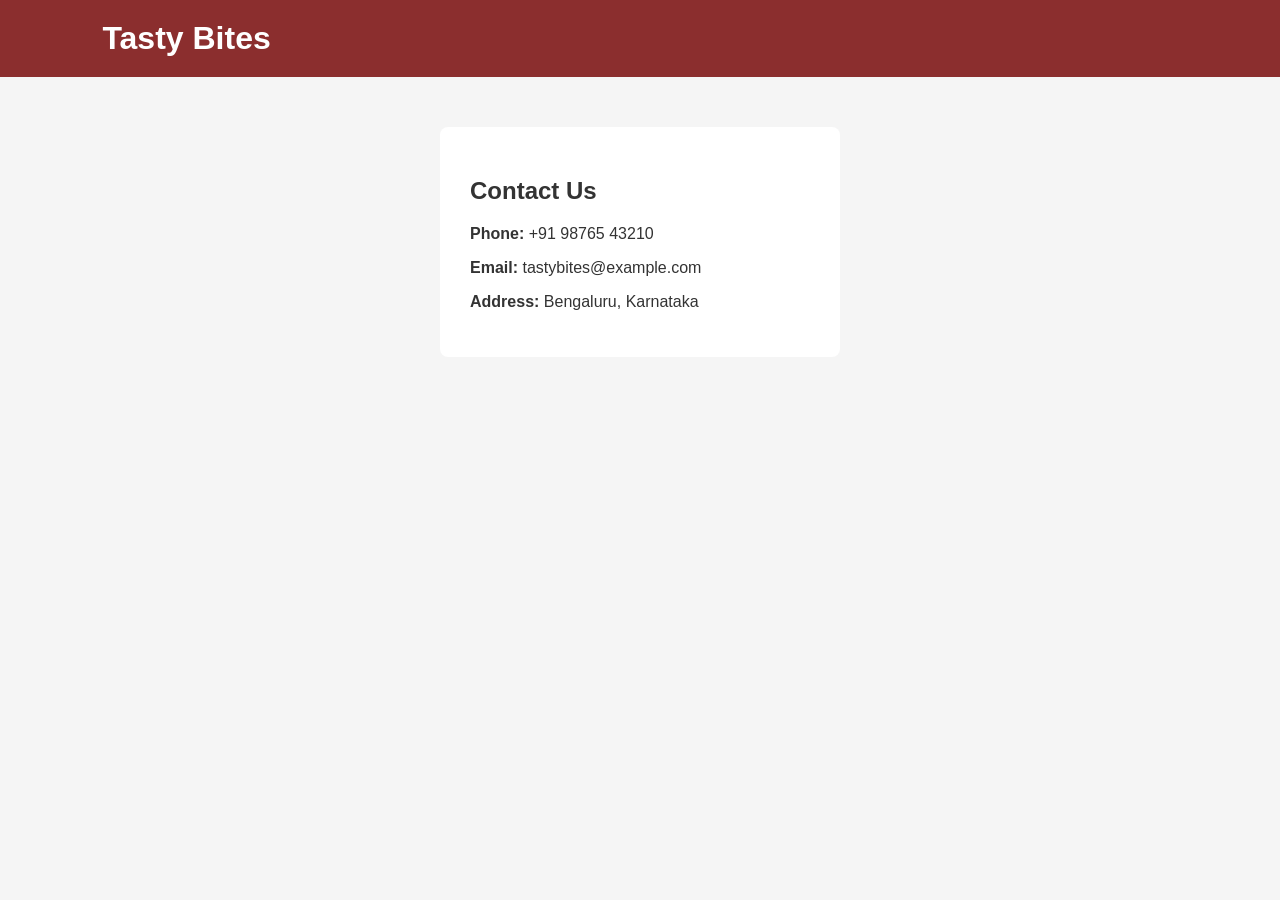
<file: contact.html>
<!DOCTYPE html><html><head><meta charset="UTF-8"><title>Contact</title><link rel="stylesheet" href="style.css"></head><body><header><h1>Tasty Bites</h1></header><div class="form-box"><h2>Contact Us</h2><p><b>Phone:</b> +91 98765 43210</p><p><b>Email:</b> tastybites@example.com</p><p><b>Address:</b> Bengaluru, Karnataka</p></div></body></html>
</file>
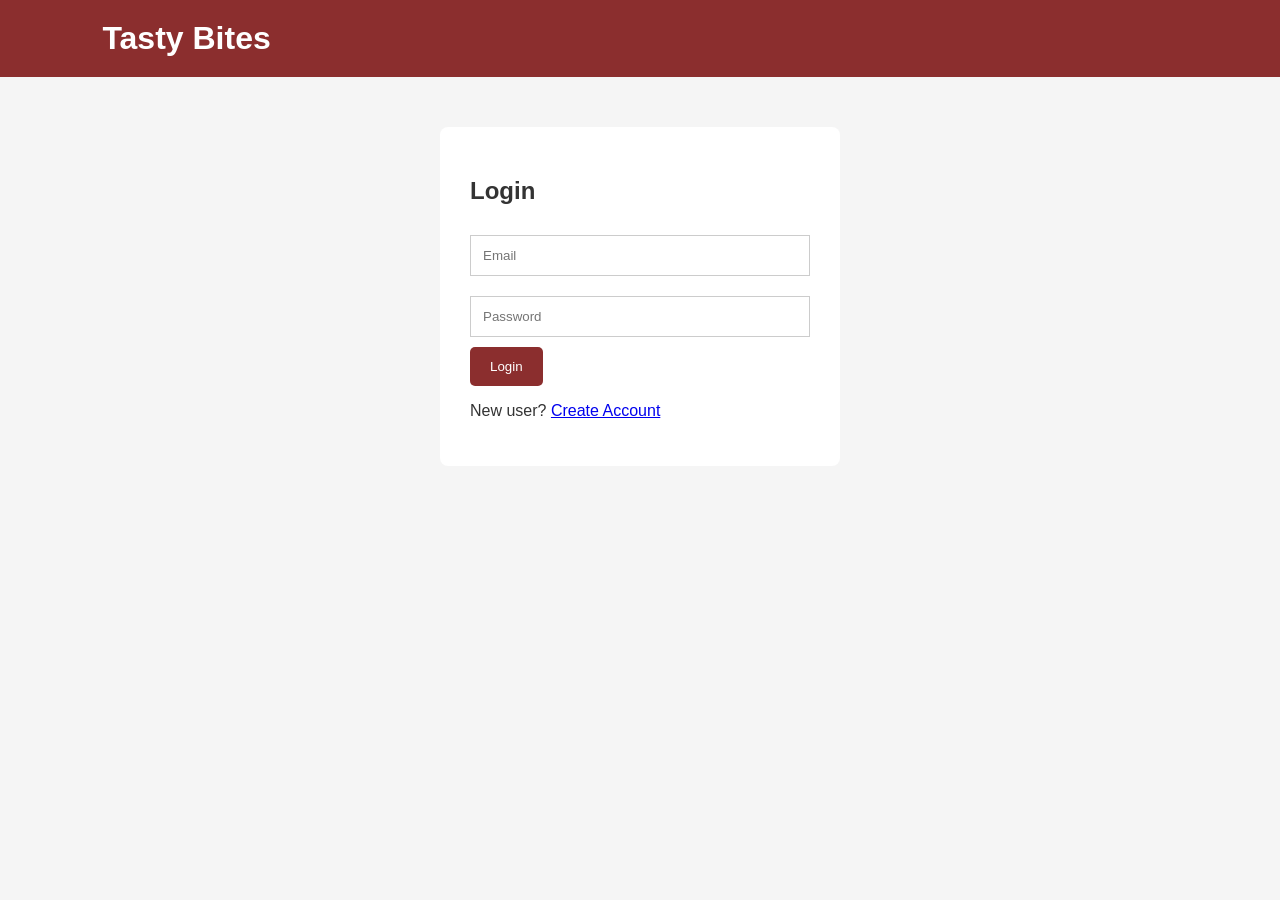
<file: login.html>
<!DOCTYPE html><html><head><meta charset="UTF-8"><title>Login</title><link rel="stylesheet" href="style.css"></head><body><header><h1>Tasty Bites</h1></header><div class="form-box"><h2>Login</h2><form id="loginForm"><input type="email" id="email" placeholder="Email" required><input type="password" id="password" placeholder="Password" required><button>Login</button></form><p>New user? <a href="register.html">Create Account</a></p></div><script src="script.js"></script></body></html>
</file>
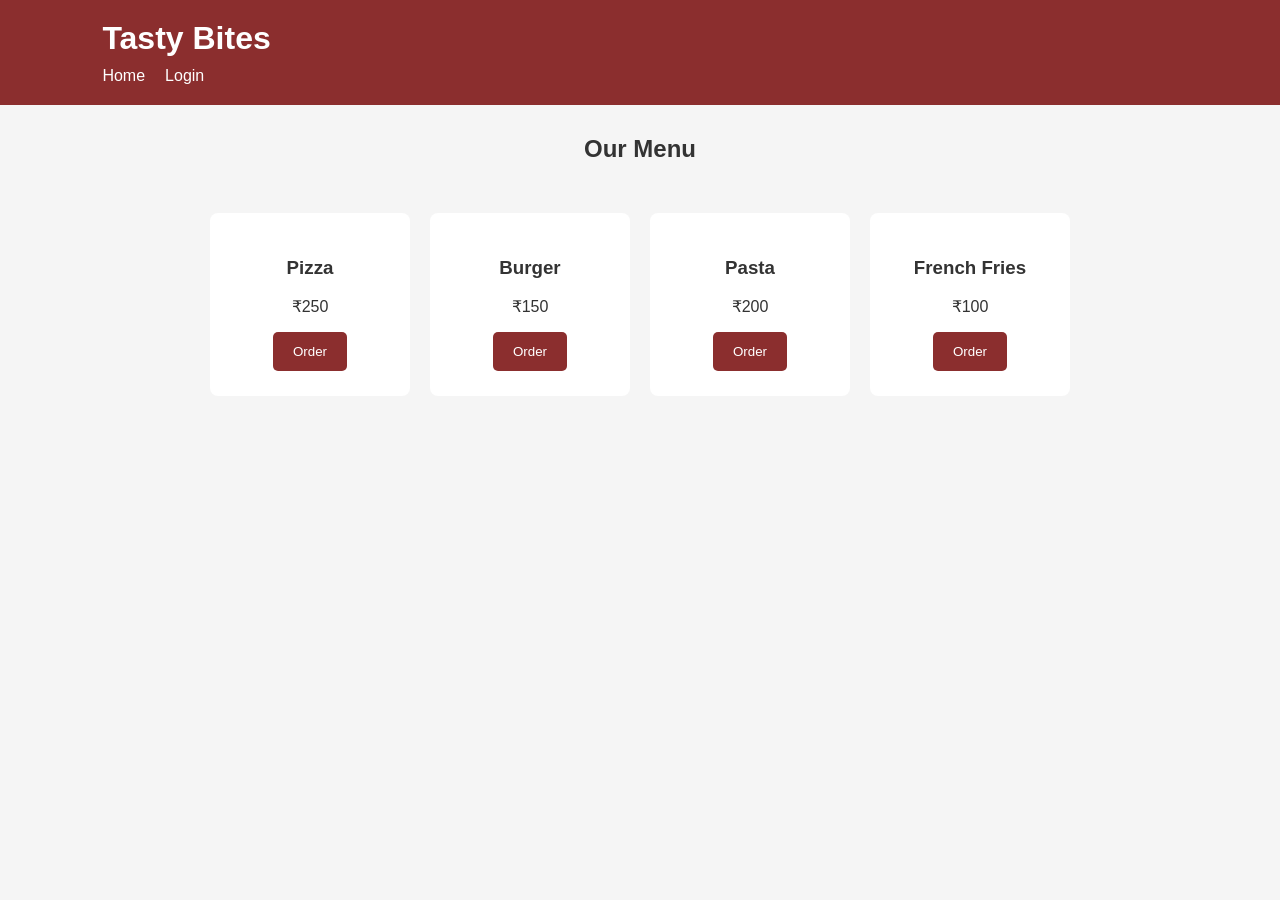
<file: menu.html>
<!DOCTYPE html><html><head><meta charset="UTF-8"><title>Menu</title><link rel="stylesheet" href="style.css"></head><body><header><h1>Tasty Bites</h1><nav><a href="portfolio.html">Home</a><a href="login.html">Login</a></nav></header><h2 class="title">Our Menu</h2><div class="menu"><div class="card"><h3>Pizza</h3><p>₹250</p><button onclick="order('Pizza')">Order</button></div><div class="card"><h3>Burger</h3><p>₹150</p><button onclick="order('Burger')">Order</button></div><div class="card"><h3>Pasta</h3><p>₹200</p><button onclick="order('Pasta')">Order</button></div><div class="card"><h3>French Fries</h3><p>₹100</p><button onclick="order('French Fries')">Order</button></div></div><script src="script.js"></script></body></html>
</file>
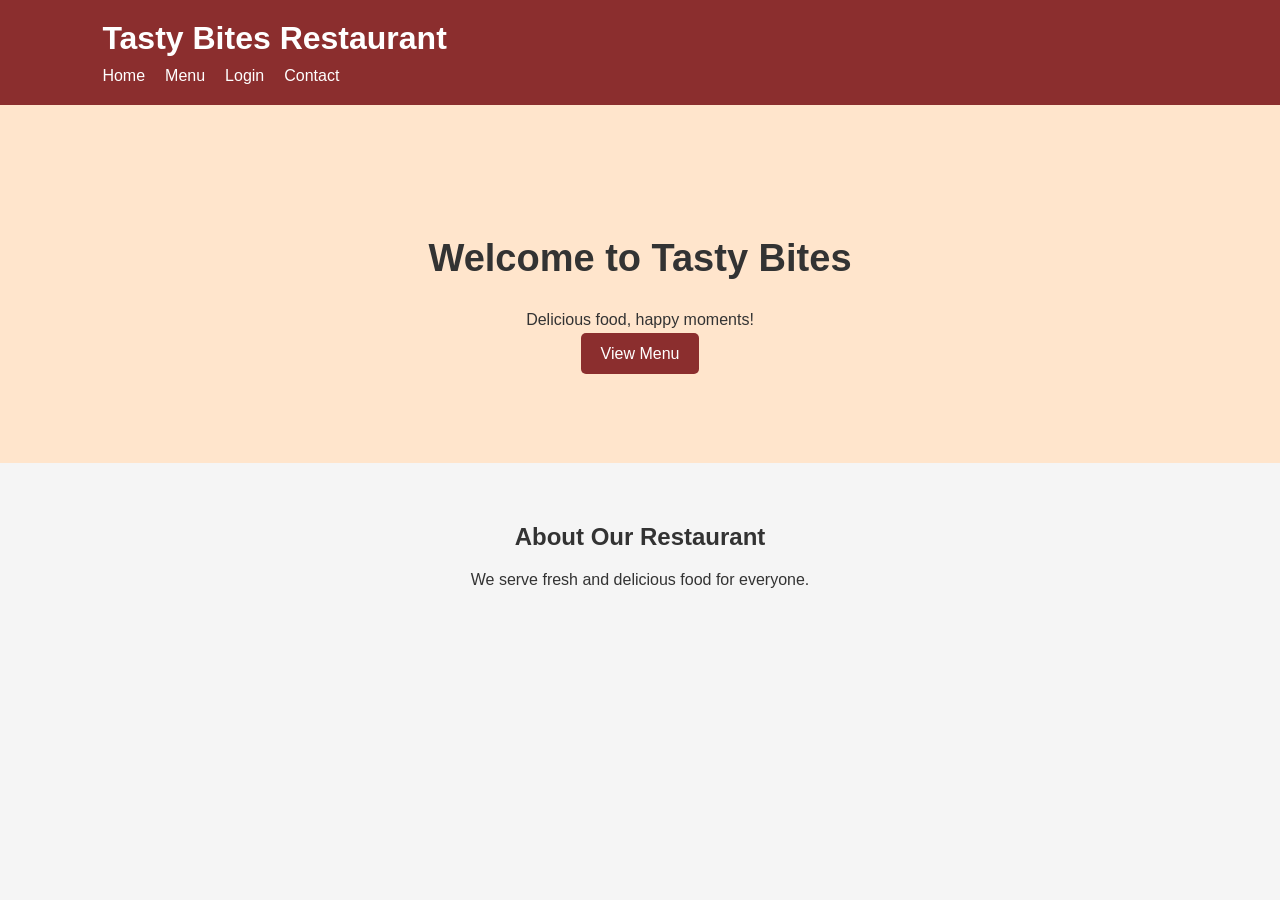
<file: portfolio.html>
<!DOCTYPE html><html><head><meta charset="UTF-8"><meta name="viewport" content="width=device-width,initial-scale=1.0"><title>Tasty Bites</title><link rel="stylesheet" href="style.css"></head><body><header><h1>Tasty Bites Restaurant</h1><nav><a href="portfolio.html">Home</a><a href="menu.html">Menu</a><a href="login.html">Login</a><a href="contact.html">Contact</a></nav></header><section class="hero"><h2>Welcome to Tasty Bites</h2><p>Delicious food, happy moments!</p><a class="button" href="menu.html">View Menu</a></section><section class="content"><h2>About Our Restaurant</h2><p>We serve fresh and delicious food for everyone.</p></section><script src="portfolio.js"></script><script src="script.js"></script></body></html>
</file>
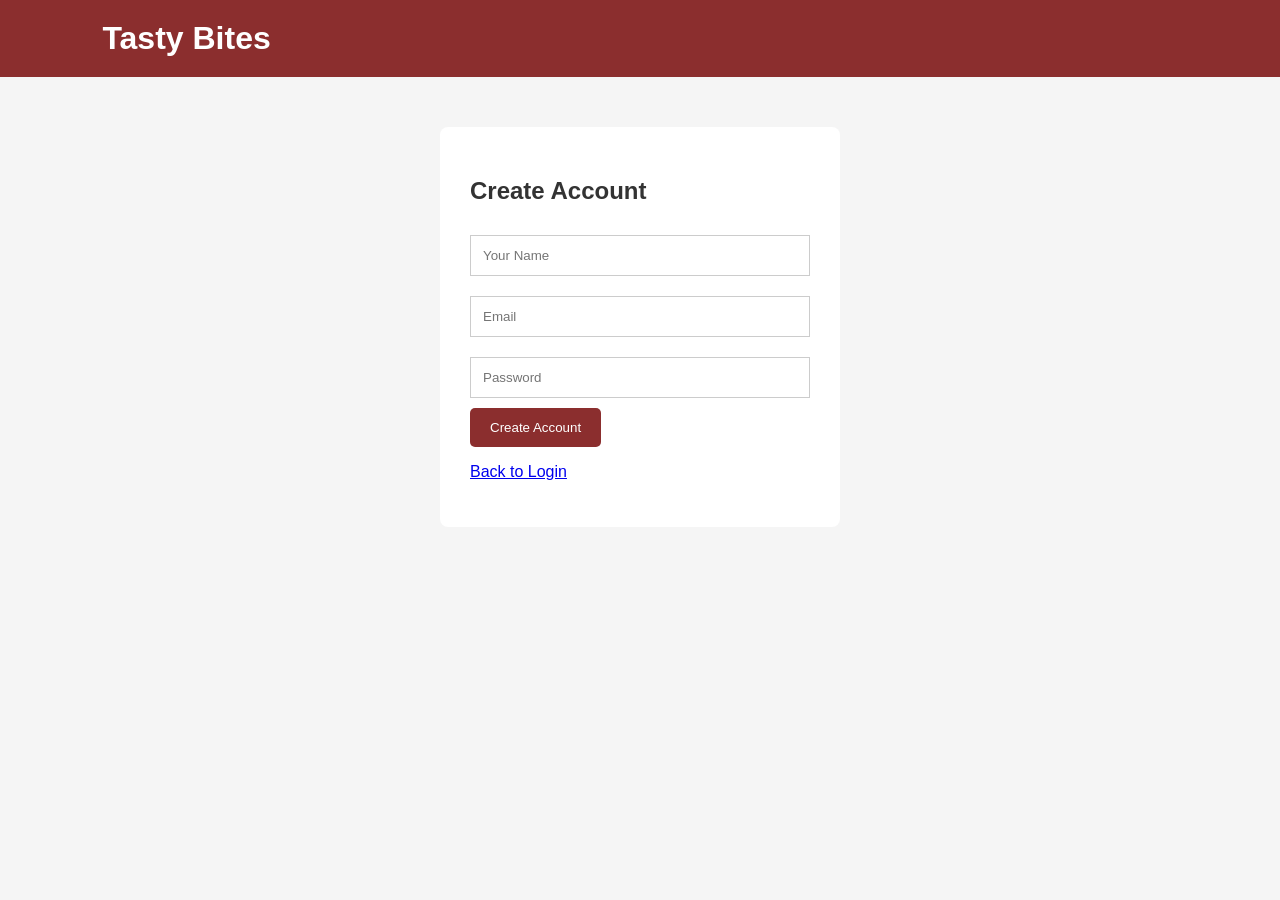
<file: register.html>
<!DOCTYPE html><html><head><meta charset="UTF-8"><title>Create Account</title><link rel="stylesheet" href="style.css"></head><body><header><h1>Tasty Bites</h1></header><div class="form-box"><h2>Create Account</h2><form id="registerForm"><input id="name" placeholder="Your Name" required><input type="email" id="regEmail" placeholder="Email" required><input type="password" id="regPassword" placeholder="Password" required><button>Create Account</button></form><p><a href="login.html">Back to Login</a></p></div><script src="script.js"></script></body></html>
</file>
<file: style.css>
*{box-sizing:border-box;font-family:Arial,sans-serif}body{margin:0;background:#f5f5f5;color:#333}header{background:#8b2e2e;color:white;padding:20px 8%}header h1{margin:0}nav{margin-top:10px}nav a{color:white;text-decoration:none;margin-right:20px}.hero{text-align:center;padding:100px 20px;background:#ffe5cc}.hero h2{font-size:38px}.button,button{background:#8b2e2e;color:white;padding:12px 20px;border:0;border-radius:5px;cursor:pointer;text-decoration:none}.content{text-align:center;padding:40px}.form-box{max-width:400px;margin:50px auto;background:white;padding:30px;border-radius:8px}input{width:100%;padding:12px;margin:10px 0;border:1px solid #ccc}.title{text-align:center;margin:30px}.menu{max-width:900px;margin:auto;display:grid;grid-template-columns:repeat(auto-fit,minmax(180px,1fr));gap:20px;padding:20px}.card{background:white;padding:25px;text-align:center;border-radius:8px}
</file>
